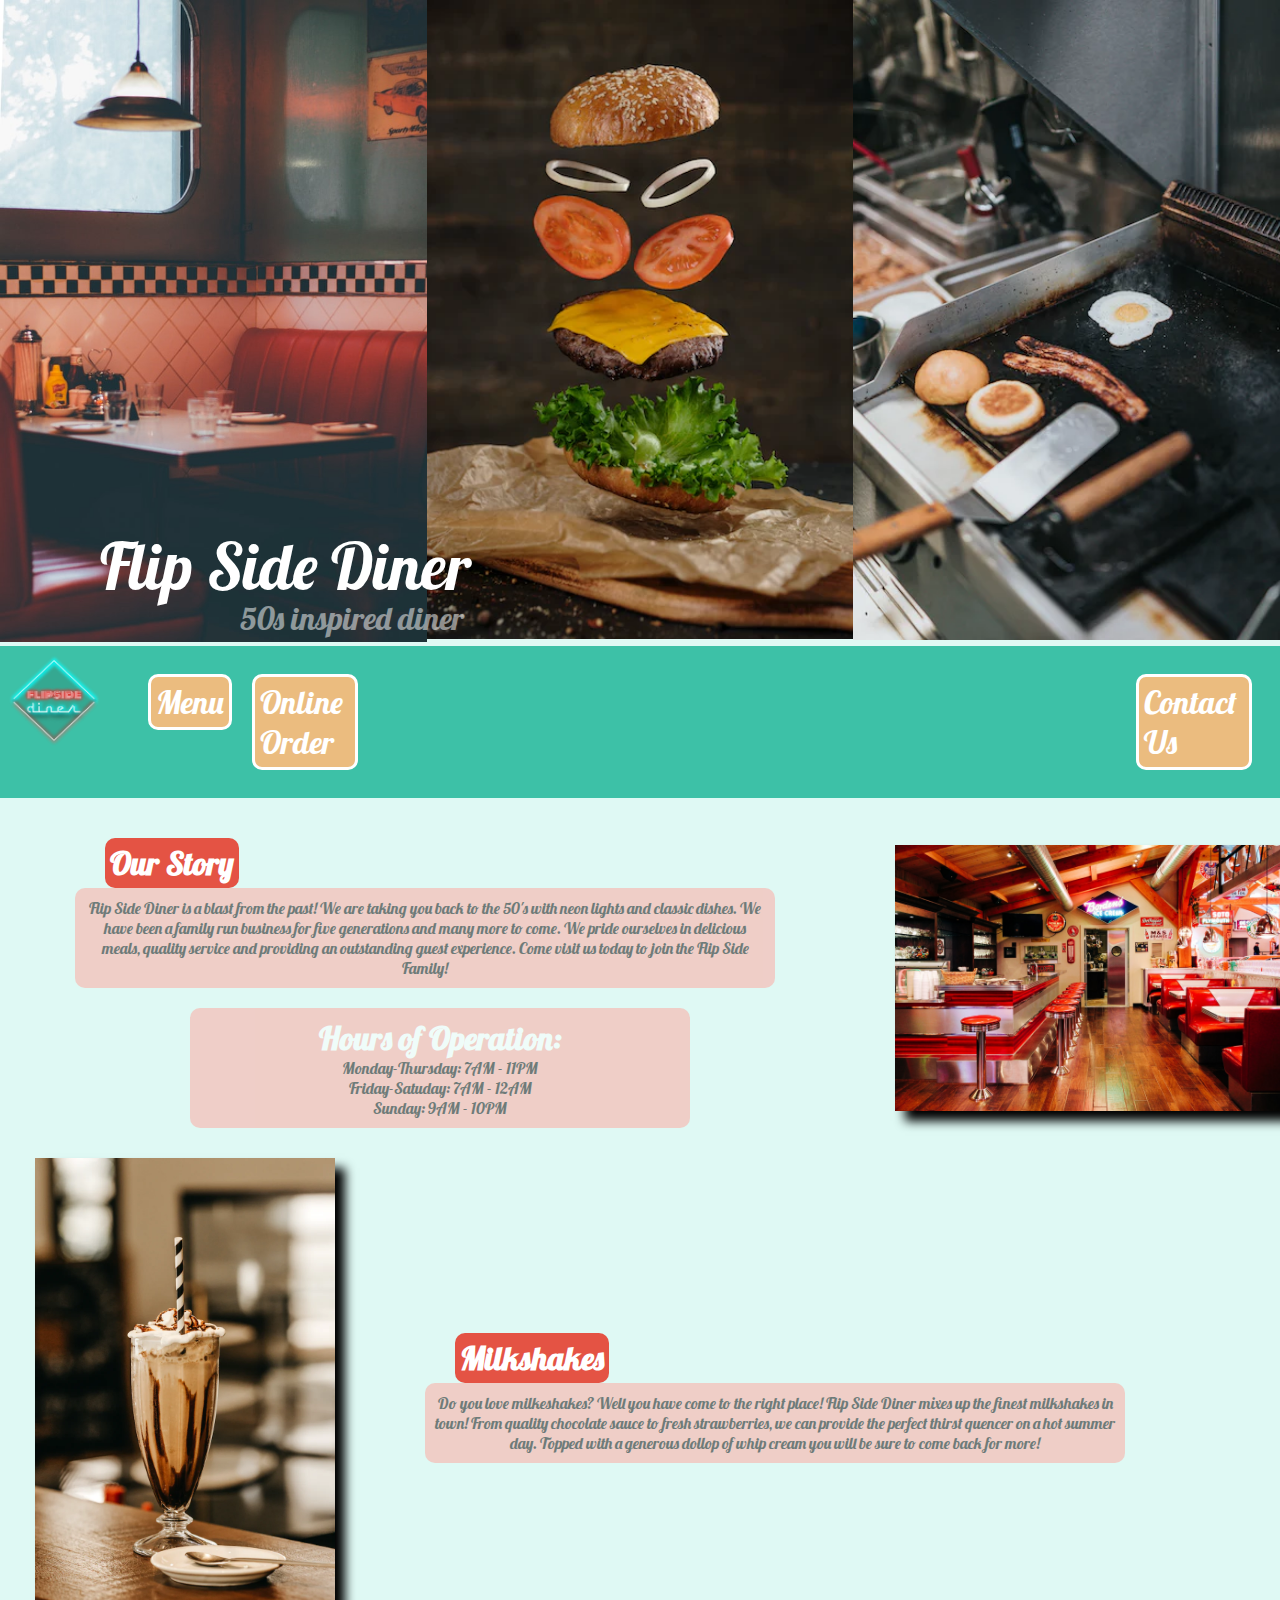
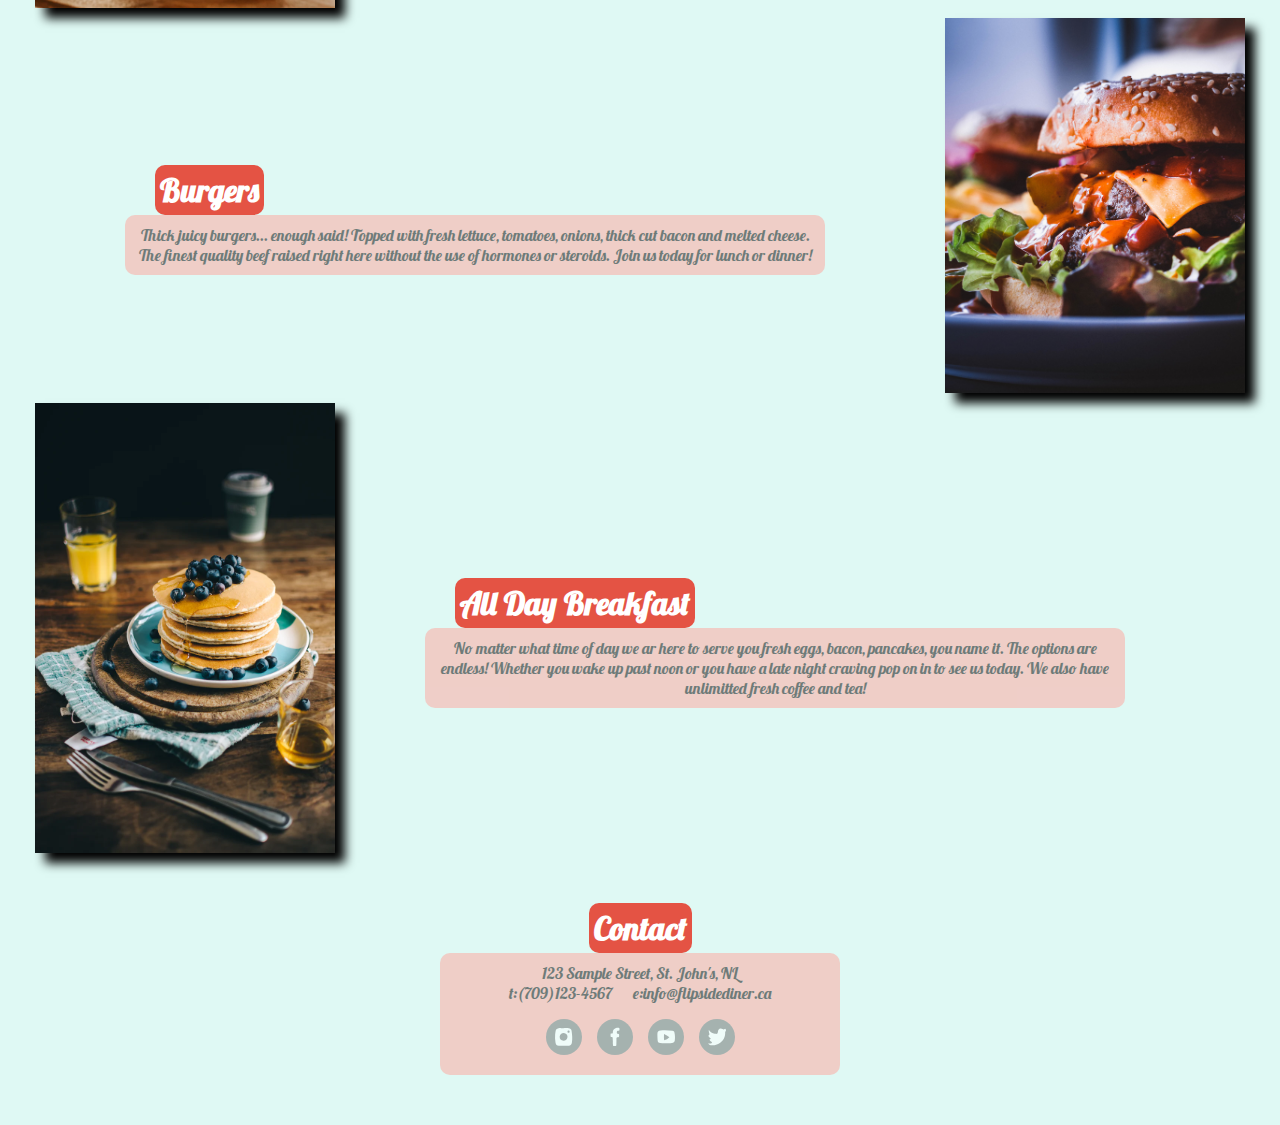
<file: index.html>
<!-- Sprint 1 - Team 3
Author: Laura Fry   Date: Feb 25, 2023 -->

<!DOCTYPE html>
<html lang="en">
  <head>
    <meta charset="UTF-8" />
    <meta http-equiv="X-UA-Compatible" content="IE=edge" />
    <meta name="viewport" content="width=device-width, initial-scale=1.0" />
    <title>Flip Side - Homepage</title>
    <link rel="stylesheet" href="../style/homepage.css" />
  </head>
  <body>
    <div class="imageContainer">
      <div>
        <img
          class="dinerPhoto"
          src="../images/dinerPhoto.jpeg"
          alt="Diner Photo"
        />
        <div class="title">Flip Side Diner</div>
        <div class="subTitle">50s inspired diner</div>
      </div>
      <div class="burgerPhoto">
        <img src="../images/burgerPhoto.webp" alt="Burger Photo" />
      </div>
      <div class="breakfastPhoto">
        <img src="../images/breakfastPhoto.webp" alt="Breakfast Photo" />
      </div>
    </div>
    <header class="header">
      <div id="logo">
        <img src="../images/FlipSideLogo.png" alt="Flip Side Logo" />
      </div>
      <div class="buttons">
        <div class="button"><a href="./pages/menu.html">Menu</a></div>
        <div class="button">
          <a href="../pages/ordering.html">Online Order</a>
        </div>
      </div>
      <div class="contactBox">
        <a href="#contactContainer">Contact Us</a>
      </div>
    </header>
    <main>
      <div class="infoBlock">
        <div class="block">
          <h2>Our Story</h2>
          <div class="textbox">
            <div>
              <p>
                Flip Side Diner is a blast from the past! We are taking you back
                to the 50's with neon lights and classic dishes. We have been a
                family run business for five generations and many more to come.
                We pride ourselves in delicious meals, quality service and
                providing an outstanding guest experience. Come visit us today
                to join the Flip Side Family!
              </p>
            </div>
          </div>
          <div class="hours">
            <h3>Hours of Operation:</h3>
            <p>
              Monday-Thursday: 7AM - 11PM <br />
              Friday-Satuday: 7AM - 12AM <br />
              Sunday: 9AM - 10PM
            </p>
          </div>
        </div>
        <img src="../images/dinerPhoto2.jpeg" alt="Diner Photo" width="400" />
      </div>
      <div class="infoBlock">
        <img
          src="../images/milkshakePhoto.webp"
          alt="Milkshake Photo"
          width="300"
        />
        <div class="block">
          <h2>Milkshakes</h2>
          <div class="textbox">
            <div>
              <p>
                Do you love milkeshakes? Well you have come to the right place!
                Flip Side Diner mixes up the finest milkshakes in town! From
                quality chocolate sauce to fresh strawberries, we can provide
                the perfect thirst quencer on a hot summer day. Topped with a
                generous dollop of whip cream you will be sure to come back for
                more!
              </p>
            </div>
          </div>
        </div>
      </div>
      <div class="infoBlock">
        <div class="block">
          <h2>Burgers</h2>
          <div class="textbox">
            <div>
              <p>
                Thick juicy burgers... enough said! Topped with fresh lettuce,
                tomatoes, onions, thick cut bacon and melted cheese. The finest
                quality beef raised right here without the use of hormones or
                steroids. Join us today for lunch or dinner!
              </p>
            </div>
          </div>
        </div>
        <img src="../images/burgerPhoto.jpeg" alt="Burger Photo" width="300" />
      </div>
      <div class="infoBlock">
        <img
          src="../images/pancakePhoto.webp"
          alt="Pancake Photo"
          width="300"
        />
        <div class="block">
          <h2>All Day Breakfast</h2>
          <div class="textbox">
            <div>
              <p>
                No matter what time of day we ar here to serve you fresh eggs,
                bacon, pancakes, you name it. The options are endless! Whether
                you wake up past noon or you have a late night craving pop on in
                to see us today. We also have unlimitted fresh coffee and tea!
              </p>
            </div>
          </div>
        </div>
      </div>
    </main>
    <footer>
      <div id="contactContainer">
        <h3>Contact</h3>
        <p>
          123 Sample Street, St. John's, NL <br />t:(709)123-4567 &nbsp; &nbsp;
          &nbsp; e:info@flipsidediner.ca <br />
          <img src="../images/icons/Instagram.svg" />
          <img src="../images/icons/Facebook.svg" />
          <img src="../images/icons/Youtube.svg" />
          <img src="../images/icons/Twitter.svg" />
        </p>
      </div>
    </footer>
  </body>
</html>
</file>
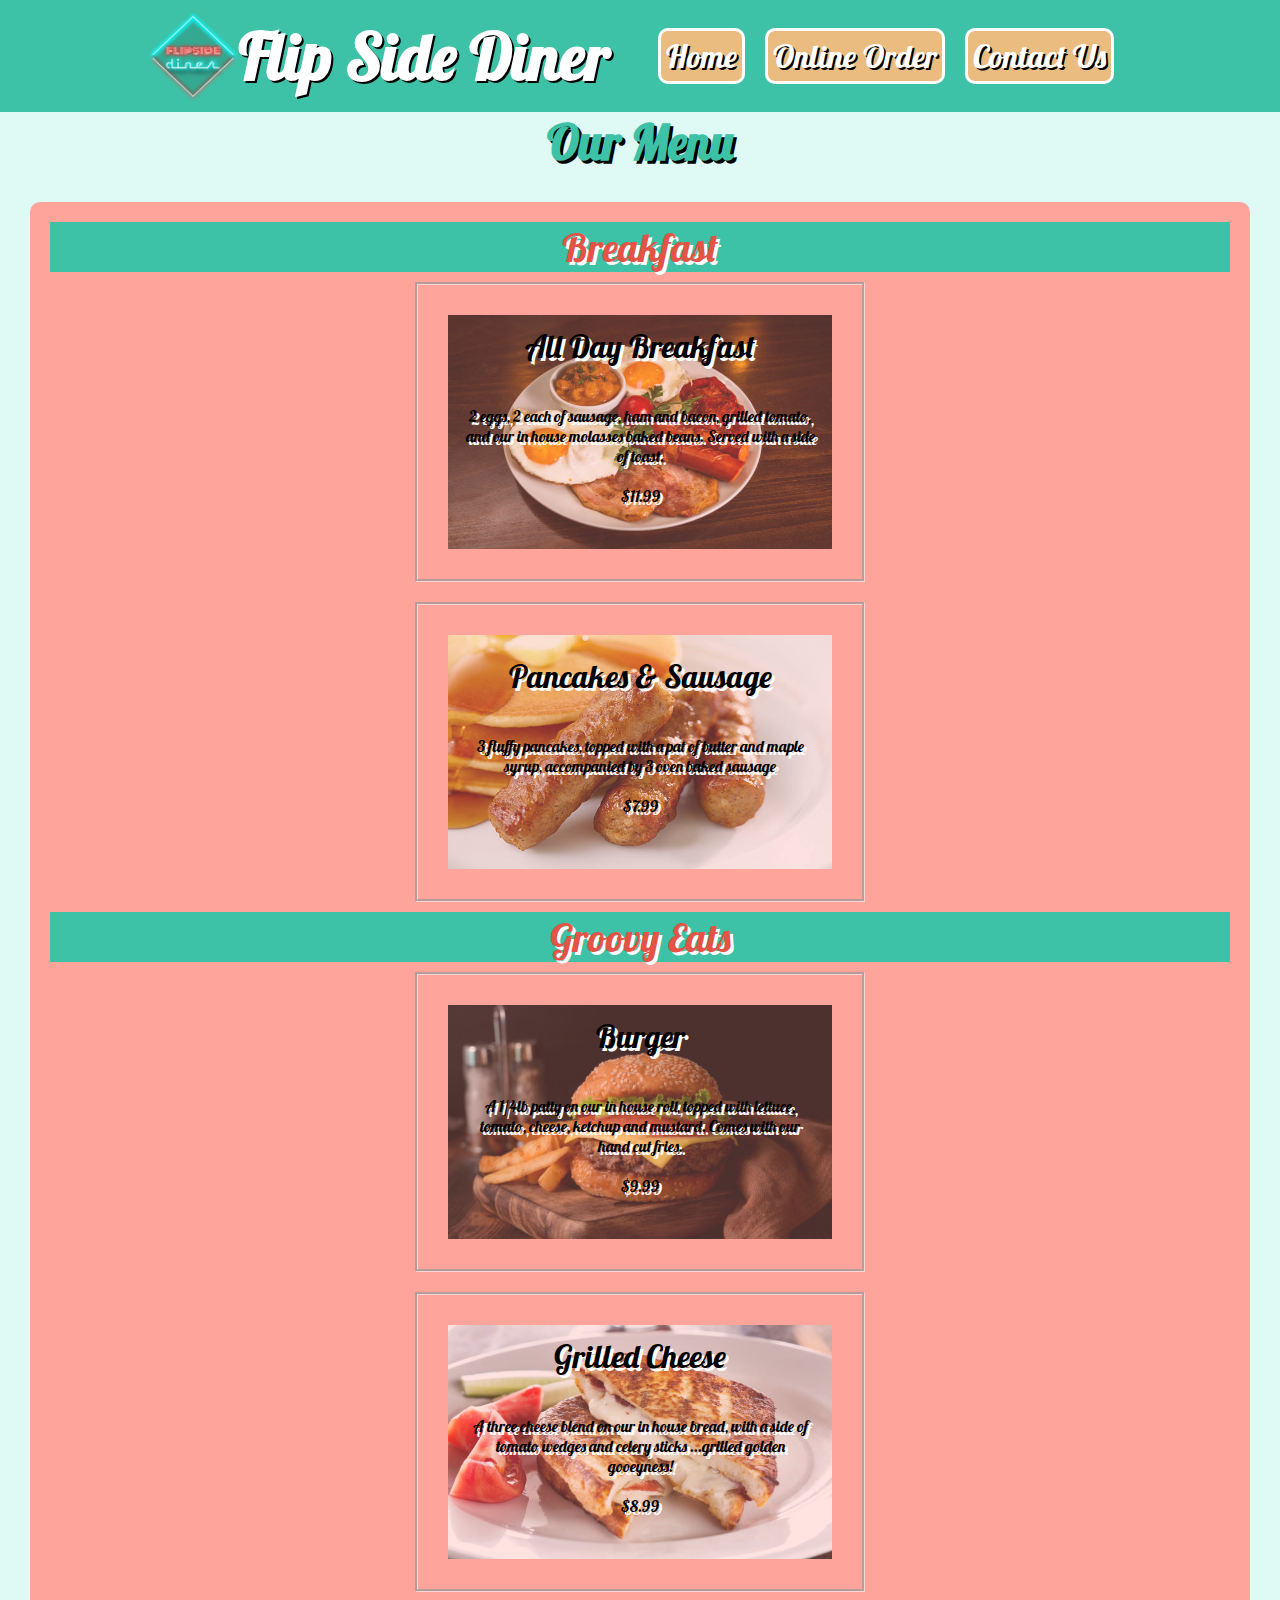
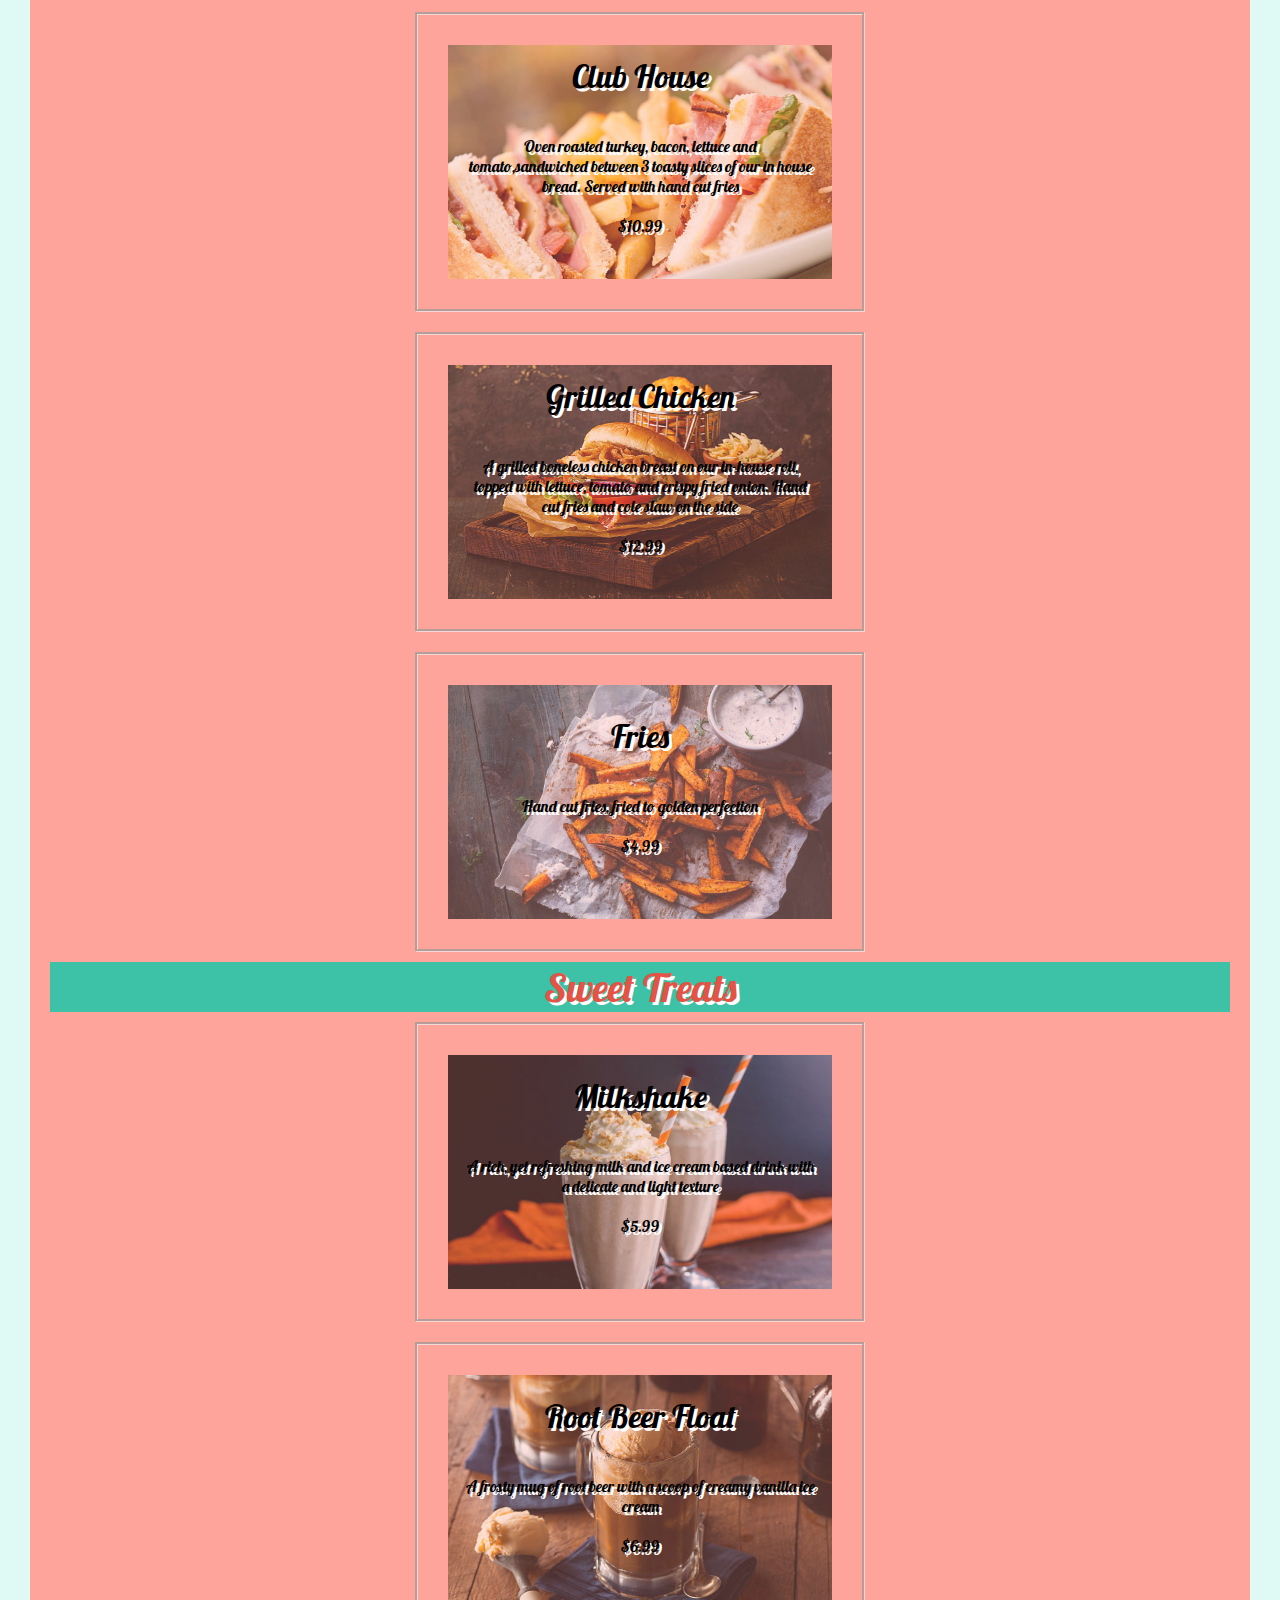
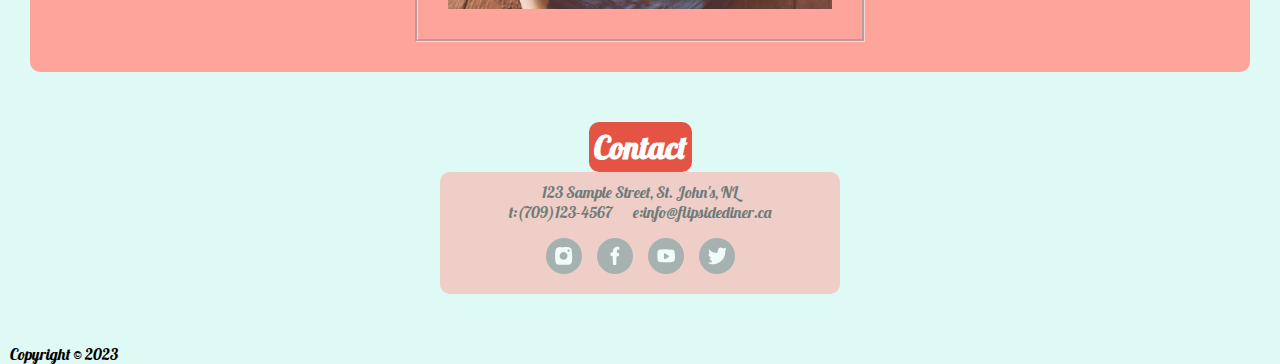
<file: pages/menu.html>
<!-- Sprint 1 - Team 3
Author: Kim Snow   Date: Feb 25, 2023 -->

<!DOCTYPE html>
<html lang="en">
  <head>
    <meta charset="UTF-8" />
    <meta http-equiv="X-UA-Compatible" content="IE=edge" />
    <meta name="viewport" content="width=device-width, initial-scale=1.0" />
    <title id="title1">Flip Side Diner</title>
    <link rel="stylesheet" href="../style/style.css" />
  </head>
  <body>
    <header id="top">
      <div id="logo">
        <img src="../images/FlipSideLogo.png" alt="Flip Side Logo" />
      </div>
      <h1 id="header1">Flip Side Diner</h1>
      <div id="justify-buttons">
        <div class="buttons">
          <div class="button"><a href="../index.html">Home</a></div>

          <div class="button">
            <a href="../pages/ordering.html">Online Order</a>
          </div>
          <div class="button">
            <a href="#contactContainer">Contact Us</a>
          </div>
        </div>
      </div>
    </header>

    <main>
      <h2 id="header2">Our Menu</h2>
      <div class="menuList">
        <header id="header3">Breakfast</header>
        <div class="food">
          <img
            class="pictures"
            src="../images/breakfast.jpg"
            alt="Plate of eggs, bacon and toast"
          />
          <div class="words">
            All Day Breakfast
            <br />
            <br />
            <p class="blurb">
              2 eggs, 2 each of sausage, ham and bacon, grilled tomato, and our
              in house molasses baked beans. Served with a side of toast.
              <br />
              <br />
              $11.99
            </p>
          </div>
        </div>
        <div class="food">
          <img
            class="pictures"
            src="../images/pancakes.jpg"
            alt="Plate of pancakes and sausage"
          />
          <div class="words">
            Pancakes & Sausage
            <br />
            <br />
            <p class="blurb">
              3 fluffy pancakes, topped with a pat of butter and maple syrup,
              accompanied by 3 oven baked sausage
              <br />
              <br />
              $7.99
            </p>
          </div>
        </div>

        <header id="header4">Groovy Eats</header>

        <div class="food">
          <img
            class="pictures"
            src="../images/burger.jpg"
            alt="Cutting board with Burger and Fries on it"
          />
          <div class="words">
            Burger
            <br />
            <br />
            <p class="blurb">
              A 1/4lb patty on our in house roll, topped with lettuce, tomato,
              cheese, ketchup and mustard. Comes with our hand cut fries.
              <br />
              <br />
              $9.99
            </p>
          </div>
        </div>

        <div class="food">
          <img
            class="pictures"
            src="../images/grilled-cheese.jpg"
            alt="Plate with a grilled cheese sandwich with tomato wedge and celery sticks"
          />
          <div class="words">
            Grilled Cheese
            <br />
            <br />
            <p class="blurb">
              A three cheese blend on our in house bread, with a side of tomato
              wedges and celery sticks ...grilled golden gooeyness!
              <br />
              <br />
              $8.99
            </p>
          </div>
        </div>

        <div class="food">
          <img
            class="pictures"
            src="../images/clubhouse.jpg"
            alt="Platter with clubhouse sandwich and fries"
          />
          <div class="words">
            Club House

            <br />
            <br />
            <p class="blurb">
              Oven roasted turkey, bacon, lettuce and tomato,sandwiched between
              3 toasty slices of our in house bread. Served with hand cut fries
              <br />
              <br />
              $10.99
            </p>
          </div>
        </div>

        <div class="food">
          <img
            class="pictures"
            src="../images/grilled-chicken.jpg"
            alt="Grilled Chicken sandwich and fries on a cutting board"
          />
          <div class="words">
            Grilled Chicken

            <br />
            <br />
            <p class="blurb">
              A grilled boneless chicken breast on our in-house roll, topped
              with lettuce, tomato and crispy fried onion. Hand cut fries and
              cole slaw on the side
              <br />
              <br />
              $12.99
            </p>
          </div>
        </div>

        <div class="food">
          <img
            class="pictures"
            src="../images/fries.jpg"
            alt="Picture of homemade, hand-cut fries"
          />
          <div class="words">
            Fries
            <br />
            <br />
            <p class="blurb">
              Hand cut fries, fried to golden perfection
              <br />
              <br />
              $4.99
            </p>
          </div>
        </div>

        <header id="header5">Sweet Treats</header>

        <div class="food">
          <img
            class="pictures"
            src="../images/vintage-milk.jpg"
            alt="Picture shows a vintage looking milkshake"
          />
          <div class="words">
            Milkshake
            <br />
            <br />
            <p class="blurb">
              A rich, yet refreshing milk and ice cream based drink with a
              delicate and light texture
              <br />
              <br />
              $5.99
            </p>
          </div>
        </div>

        <div class="food">
          <img
            class="pictures"
            src="../images/rb-float.jpg"
            alt="A mug containing a root beer float, scoop of ice cream next to it"
          />
          <div class="words">
            Root Beer Float
            <br />
            <br />
            <p class="blurb">
              A frosty mug of root beer with a scoop of creamy vanilla ice cream
              <br />
              <br />
              $6.99
            </p>
          </div>
          <p></p>
        </div>
      </div>
    </main>
    <footer>
      <div id="contactContainer">
        <h3>Contact</h3>
        <p>
          123 Sample Street, St. John's, NL <br />t:(709)123-4567 &nbsp; &nbsp;
          &nbsp; e:info@flipsidediner.ca <br />
          <img src="../images/icons/Instagram.svg" />
          <img src="../images/icons/Facebook.svg" />
          <img src="../images/icons/Youtube.svg" />
          <img src="../images/icons/Twitter.svg" />
        </p>
      </div>
      <p id="foot">Copyright &copy; 2023</p>
    </footer>
  </body>
</html>
</file>
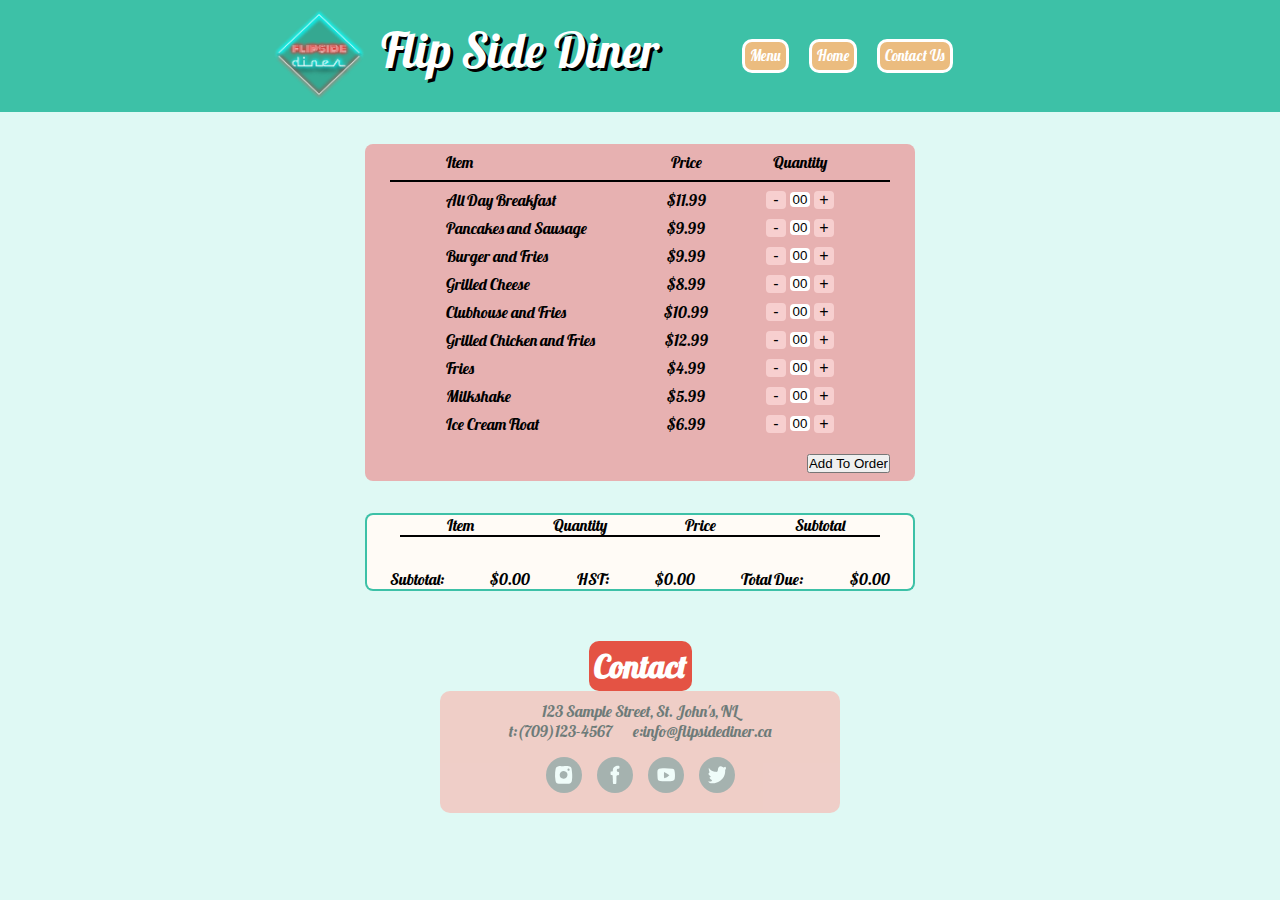
<file: pages/ordering.html>
<!-- Sprint 1 - Team 3
Author: Glen Sturge   Date: Feb 25, 2023 -->

<!DOCTYPE html>
<html lang="en">
  <head>
    <meta charset="UTF-8" />
    <meta http-equiv="X-UA-Compatible" content="IE=edge" />
    <meta name="viewport" content="width=device-width, initial-scale=1.0" />
    <title>Flip Side - Ordering</title>
    <link rel="stylesheet" href="../style/ordering.css" />
  </head>
  <body>
    <header>
      <div id="header-block">
        <div id="logo">
          <img src="../images/FlipSideLogo.png" alt="Flip Side Logo" />
        </div>
        <div id="name">Flip Side Diner</div>
        <div class="buttons">
          <div class="button"><a href="./menu.html">Menu</a></div>
          <!--Change to link when menu page added-->
          <div class="button">
            <a href="../index.html">Home</a>
          </div>
          <div class="button">
            <a href="#contactContainer">Contact Us</a>
          </div>
        </div>
      </div>
    </header>
    <main>
      <div id="order-form">
        <form id="form1">
          <div class="box">
            <div class="label">Item</div>
            <div class="price">Price</div>
            <div id="qty">Quantity</div>
          </div>
          <hr />
          <div class="box">
            <div class="label"><label for="name">All Day Breakfast</label></div>
            <div class="price">$11.99</div>
            <div class="dec button">-</div>
            <input
              type="text"
              name="qty"
              id="1"
              value="00"
              class="input-field"
            />
            <div class="inc button">+</div>
          </div>
          <div class="box">
            <div class="label">
              <label for="name">Pancakes and Sausage</label>
            </div>
            <div class="price">$9.99</div>
            <div class="dec button">-</div>
            <input
              type="text"
              name="qty"
              id="2"
              value="00"
              class="input-field"
            />
            <div class="inc button">+</div>
          </div>
          <div class="box">
            <div class="label"><label for="name">Burger and Fries</label></div>
            <div class="price">$9.99</div>
            <div class="dec button">-</div>
            <input
              type="text"
              name="qty"
              id="3"
              value="00"
              class="input-field"
            />
            <div class="inc button">+</div>
          </div>
          <div class="box">
            <div class="label">
              <label for="name">Grilled Cheese</label>
            </div>
            <div class="price">$8.99</div>
            <div class="dec button">-</div>
            <input
              type="text"
              name="qty"
              id="4"
              value="00"
              class="input-field"
            />
            <div class="inc button">+</div>
          </div>
          <div class="box">
            <div class="label">
              <label for="name">Clubhouse and Fries</label>
            </div>
            <div class="price">$10.99</div>
            <div class="dec button">-</div>
            <input
              type="text"
              name="qty"
              id="5"
              value="00"
              class="input-field"
            />
            <div class="inc button">+</div>
          </div>
          <div class="box">
            <div class="label">
              <label for="name">Grilled Chicken and Fries</label>
            </div>
            <div class="price">$12.99</div>
            <div class="dec button">-</div>
            <input
              type="text"
              name="qty"
              id="6"
              value="00"
              class="input-field"
            />
            <div class="inc button">+</div>
          </div>
          <div class="box">
            <div class="label"><label for="name">Fries</label></div>
            <div class="price">$4.99</div>
            <div class="dec button">-</div>
            <input
              type="text"
              name="qty"
              id="7"
              value="00"
              class="input-field"
            />
            <div class="inc button">+</div>
          </div>
          <div class="box">
            <div class="label"><label for="name">Milkshake</label></div>
            <div class="price">$5.99</div>
            <div class="dec button">-</div>
            <input
              type="text"
              name="qty"
              id="8"
              value="00"
              class="input-field"
            />
            <div class="inc button">+</div>
          </div>
          <div class="box">
            <div class="label"><label for="name">Ice Cream Float</label></div>
            <div class="price">$6.99</div>
            <div class="dec button">-</div>
            <input
              type="text"
              name="qty"
              id="9"
              value="00"
              class="input-field"
            />
            <div class="inc button">+</div>
          </div>

          <div id="submit"><input type="submit" value="Add To Order" /></div>
        </form>
      </div>

      <div id="pre-order">
        <!-- <p>Please fill in all the fields</p> -->
        <table>
          <thead id="rec-head">
            <th class="receipt">Item</th>
            <th class="receipt">Quantity</th>
            <th class="receipt">Price</th>
            <th class="receipt">Subtotal</th>
          </thead>
          <tbody id="list">
            <!-- <tr><td>Item</td>Quantity<td></td><td>Price</td><td>Subtotal</td></tr> -->
          </tbody>
        </table>
      </div>
      <div id="totals">
        Subtotal:
        <div id="subtotal">$0.00</div>
        HST:
        <div id="hst">$0.00</div>
        Total Due:
        <div id="due">$0.00</div>
      </div>
    </main>
    <footer>
      <div id="contactContainer">
        <h3>Contact</h3>
        <p>
          123 Sample Street, St. John's, NL <br />t:(709)123-4567 &nbsp; &nbsp;
          &nbsp; e:info@flipsidediner.ca <br />
          <img src="../images/icons/Instagram.svg" />
          <img src="../images/icons/Facebook.svg" />
          <img src="../images/icons/Youtube.svg" />
          <img src="../images/icons/Twitter.svg" />
        </p>
      </div>
    </footer>
    <script src="../scripts/ordering.js"></script>
  </body>
</html>
</file>
<file: style/homepage.css>
/* Sprint 1 - Team 3
Author: Laura Fry   Date: Feb 25, 2023 */

@import url("https://fonts.googleapis.com/css2?family=EB+Garamond&family=Lobster&family=Raleway&family=Roboto:wght@300&display=swap");

* {
  padding: 0;
  margin: 0;
  box-sizing: border-box;
}

body {
  background-color: rgb(223, 249, 244);
  font-family: "Lobster", cursive;
}

.imageContainer img {
  width: 428.33px;
  height: 600px;
}

.imageContainer {
  display: flex;
  flex-direction: row;
  justify-content: center;
  position: relative;
  text-align: center;
  color: white;
}

.title {
  font-size: 4em;
  position: absolute;
  bottom: 40px;
  left: 100px;
}

.subTitle {
  font-size: 2em;
  opacity: 50%;
  position: absolute;
  bottom: 8px;
  left: 240px;
}

header {
  display: flex;
  flex-wrap: nowrap;
  color: white;
  font-size: 2em;
  background-color: rgb(61, 193, 167);
  padding: 0px;
}

header img {
  padding-left: 8px;
  padding-top: 8px;
  height: 100px;
  width: 100px;
}

.buttons {
  display: flex;
  justify-content: space-between;
  margin: 28px;
  width: fit-content;
}

.button {
  background-color: #ebbc7f;
  width: fit-content;
  height: fit-content;
  border-radius: 10px;
  border-style: solid;
  margin-left: 20px;
  padding: 5px;
}

.contactBox {
  background-color: #ebbc7f;
  height: fit-content;
  padding: 5px;
  margin: 28px 28px 28px 750px;
  border-radius: 10px;
  border-style: solid;
}

a {
  color: white;
  text-decoration: none;
}

a:hover {
  text-decoration: underline;
}

h2 {
  color: white;
  font-size: 2em;
  background-color: #e45344;
  width: fit-content;
  border-radius: 10px;
  text-align: center;
  margin-top: 30px;
  margin-left: 120px;
  padding: 5px;
}

.infoBlock {
  display: flex;
  justify-content: center;
  align-items: center;
  margin-top: 10px;
}

.textbox {
  background-color: #ffa49b;
  opacity: 50%;
  margin-right: 120px;
  margin-left: 90px;
  padding: 10px;
  border-radius: 10px;
  width: 700px;
  height: fit-content;
  text-align: center;
}

h3 {
  font-size: 2em;
  color: white;
}

.hours {
  background-color: #ffa49b;
  opacity: 50%;
  margin: auto;
  margin-top: 20px;
  margin-bottom: 20px;
  padding: 10px;
  border-radius: 10px;
  width: 500px;
  height: fit-content;
  text-align: center;
}

.infoBlock2 {
  display: flex;
  justify-content: center;
  align-items: center;
  margin-top: 30px;
}

main img {
  box-shadow: 10px 10px 10px;
}

#contactContainer h3 {
  background-color: #e45344;
  width: fit-content;
  border-radius: 10px;
  color: white;
  font-size: 2em;
  margin: auto;
  margin-top: 50px;
  padding: 5px;
}

#contactContainer p {
  background-color: #ffa49b;
  opacity: 50%;
  width: 400px;
  text-align: center;
  border-radius: 10px;
  margin: auto;
  margin-bottom: 50px;
  padding-top: 10px;
  padding-bottom: 10px;
}

#contactContainer img {
  padding: 6px;
  margin-top: 10px;
}

/* For desktop page shrinking */
@media only screen and (max-width: 1285px) {
  .imageContainer img {
    max-width: 100%;
    height: auto;
  }
}

@media only screen and (max-width: 1250px) {
  .contactBox {
    margin: auto;
  }

  .textbox {
    margin: auto;
    margin-bottom: 20px;
    width: auto;
  }

  .infoBlock {
    display: flex;
    flex-wrap: wrap;
  }
}

/* For iPhones */

@media only screen and (max-width: 414px) {
  .burgerPhoto {
    display: none;
  }

  .breakfastPhoto {
    display: none;
  }

  .title {
    font-size: 3.5em;
    left: 70px;
  }

  .subTitle {
    font-size: 2em;
    left: 160px;
  }

  .buttons {
    font-size: 0.7em;
    margin-left: 5px;
    width: fit-content;
  }

  .contactBox {
    font-size: 0.7em;
  }

  h2 {
    margin: auto;
    margin-top: 20px;
  }
}
</file>
<file: style/style.css>
/* Sprint 1 - Team 3
Author: Kim Snow   Date: Feb 25, 2023 */

@import url("https://fonts.googleapis.com/css2?family=EB+Garamond&family=Lobster&family=Raleway&family=Roboto:wght@300&display=swap");

* {
  padding: 0;
  margin: 0;
  box-sizing: border-box;
}

body {
  background-color: rgb(223, 249, 244);
  font-family: "Lobster", cursive;
}

header {
  display: flex;
  flex-wrap: nowrap;
  color: white;
  font-size: 2em;
  background-color: rgb(61, 193, 167);
  padding: 0px;
  text-shadow: 2px 2px black;
}

header img {
  padding-left: 8px;
  padding-top: 8px;
  height: 100px;
  width: 100px;
}

#top {
  display: flex;
  justify-content: center;
  align-items: center;
}

#justify-buttons {
  display: flex;
  justify-content: flex-end;
  align-items: center;
}
.buttons {
  display: flex;
  justify-content: space-between;
  margin: 28px;
  width: fit-content;
}

.buttons a {
  text-decoration: none;
  color: white;
}

.button {
  background-color: #ebbc7f;
  width: fit-content;
  height: fit-content;
  border-radius: 10px;
  border-style: solid;
  margin-left: 20px;
  padding: 5px;
}

#header2 {
  display: flex;
  justify-content: center;
  color: #3dc1a7;
  font-size: 3em;
  padding: 0px;
  text-shadow: 3px 3px #000000;
}
#header3 {
  display: flex;
  justify-content: center;
  font-size: 2.5em;
  text-shadow: 3px 3px white;
  color: #e45344;
}

.menuList {
  background-color: #ffa49b;
  margin: 30px;
  padding: 20px;
  border-radius: 10px;
}

.pictures {
  display: flex;
  justify-content: center;
  margin: auto;
  padding: 30px;
  height: 300px;
  width: 450px;
  position: relative;
  text-align: center;
  opacity: 0.7;
  border-style: groove;
}

.food {
  position: relative;
  text-align: center;
  color: white;
  padding: 10px;
}

.words {
  position: absolute;
  top: 45%;
  left: 50%;
  transform: translate(-50%, -50%);
  font-size: 2em;
  text-shadow: 3px 3px white;
  padding: 15px;
  color: black;
}

.blurb {
  font-size: 0.5em;
  width: 350px;
}

#header4 {
  display: flex;
  justify-content: space-evenly;
  font-size: 2.5em;
  text-shadow: 3px 3px white;
  color: #e45344;
}

#header5 {
  display: flex;
  justify-content: space-evenly;
  font-size: 2.5em;
  text-shadow: 3px 3px white;
  color: #e45344;
}

#contactContainer h3 {
  background-color: #e45344;
  width: fit-content;
  border-radius: 10px;
  color: white;
  font-size: 2em;
  margin: auto;
  margin-top: 50px;
  padding: 5px;
}

#contactContainer p {
  background-color: #ffa49b;
  opacity: 50%;
  width: 400px;
  text-align: center;
  border-radius: 10px;
  margin: auto;
  margin-bottom: 50px;
  padding-top: 10px;
  padding-bottom: 10px;
}

#contactContainer img {
  padding: 6px;
  margin-top: 10px;
}

#foot {
  display: flex;
  flex-direction: column;
  justify-content: flex-end;
  padding-left: 10px;
}

/* MEDIA QUERIES */

@media only screen and (max-width: 1285px) {
  .imageContainer img {
    max-width: 100%;
    height: auto;
  }
}

@media only screen and (max-width: 1250px) {
  .contactBox {
    margin: auto;
  }
}

/* For iPhones */

@media only screen and (max-width: 600px) {
  #top {
    font-size: 1em;
    flex-direction: column;
    align-items: center;
  }
  .menuList {
    background-color: #ffa49b;
    margin: auto;
    padding: auto;
    border-radius: 10px;
  }
  .food {
    position: relative;
    text-align: center;
    color: white;
    padding: 10px;
    font-size: 0.7em;
  }
  .pictures {
    padding: 5px;
    width: 100%;
    height: 100%;
  }

  .blurb {
    font-size: 0.6em;
    width: 225px;
  }
}
</file>
<file: style/ordering.css>
/* Sprint 1 - Team 3
Author: Glen Sturge   Date: Feb 25, 2023 */

@import url("https://fonts.googleapis.com/css2?family=EB+Garamond&family=Lobster&family=Raleway&family=Roboto:wght@300&display=swap");

* {
  padding: 0;
  margin: 0;
  box-sizing: border-box;
}

body {
  background-color: rgb(223, 249, 244);
  font-family: "Lobster", cursive;
}

header {
  display: flex;
  justify-content: center;
  flex-wrap: nowrap;
  color: white;
  font-size: 3em;
  background-color: rgb(61, 193, 167);
  padding: 0px;
}

#header-block {
  display: flex;
}

#name {
  text-shadow: 3px 3px black;
  padding-left: 16px;
  padding-top: 20px;
}

header img {
  padding-left: 8px;
  padding-top: 8px;
  height: 100px;
  width: 100px;
}

header .buttons {
  display: flex;
  justify-content: center;
  align-items: center;
  margin: 28px;
  width: 300px;
}

header .button {
  background-color: #ebbc7f;
  width: fit-content;
  height: fit-content;
  font-size: 0.3em;
  border-radius: 10px;
  border-style: solid;
  margin-left: 20px;
  padding: 5px;
}

header a {
  color: white;
  text-decoration: none;
}

main {
  display: flex;
  flex-direction: column;
  justify-content: center;
  align-items: center;
}

#order-form {
  border-radius: 8px;
  margin-top: 32px;
  background-color: rgb(231, 177, 177);
  width: 550px;
  height: auto;
  display: flex;
  align-items: center;
  justify-content: center;
  flex-direction: column;
}

.box {
  width: 500px;
  margin: 8px 0;
  display: flex;
  align-items: center;
  justify-content: center;
}

.box .label,
.price {
  width: 160px;
  /* border: 1px solid red; */
}

.box .price {
  text-align: center;
}

.box input {
  width: 20px;
  margin: 0 4px;
  border-radius: 4px;
  border: none;
  text-align: center;
}

.box .button:active {
  background-color: grey;
}

.dec,
.inc {
  font-family: sans-serif;
  background-color: rgb(247, 207, 207);
  width: 20px;
  border-radius: 4px;
  text-align: center;
}

#submit {
  display: flex;
  justify-content: flex-end;
  margin-top: 20px;
  margin-bottom: 8px;
}

hr {
  height: 1.5px;
  border-width: 0;
  color: black;
  background-color: black;
}

.box #qty {
  text-align: center;
  width: 68px;
}

#pre-order,
#totals {
  display: flex;
  justify-content: space-around;
  border: 2px solid rgb(61, 193, 167);
  background-color: rgb(255, 251, 246);
  width: 550px;
  height: auto;
}

#pre-order {
  margin-top: 32px;
  border-radius: 8px 8px 0 0;
  border-bottom: none;
}

#totals {
  padding-top: 32px;
  border-radius: 0 0 8px 8px;
  border-top: none;
}

.receipt {
  width: 120px;
}

table {
  margin: auto;
  border-collapse: collapse;
}

table thead th {
  font-weight: normal;
  border-bottom: 2px solid #000;
}

td {
  text-align: center;
}

#contactContainer h3 {
  background-color: #e45344;
  width: fit-content;
  border-radius: 10px;
  color: white;
  font-size: 2em;
  margin: auto;
  margin-top: 50px;
  padding: 5px;
}

#contactContainer p {
  background-color: #ffa49b;
  opacity: 50%;
  width: 400px;
  text-align: center;
  border-radius: 10px;
  margin: auto;
  margin-bottom: 50px;
  padding-top: 10px;
  padding-bottom: 10px;
}

#contactContainer img {
  padding: 6px;
  margin-top: 10px;
}

@media only screen and (max-width: 1250px) {
  #name {
    font-size: 1em;
    padding-left: 25px;
  }

  #logo img {
    width: 75px;
    height: inherit;
  }

  hr {
    margin: 24px;
  }

  #pre-order,
  #totals,
  #order-form {
    width: 500px;
    margin: none;
  }

  #pre-order,
  #totals {
    font-size: 0.75em;
    padding-left: 35px;
    padding-right: 35px;
  }

  #submit {
    justify-content: center;
  }

  header .buttons {
    width: fit-content;
  }

  .box .label,
  .price {
    width: 100px;
    justify-content: space-between;
  }
}

/* For iPhones */

@media only screen and (max-width: 414px) {
  #name {
    font-size: 0.5em;
  }

  #logo {
    width: 100px;
    height: 100px;
  }

  #logo img {
    height: 100px;
    width: inherit;
  }

  #pre-order,
  #totals,
  #order-form {
    width: 414px;
    margin: none;
  }

  #pre-order,
  #totals {
    font-size: 0.75em;
    padding-left: 15%;
    padding-right: 15%;
  }

  #submit {
    justify-content: center;
  }

  #header-block {
    flex-direction: column;
    align-items: center;
  }

  header .buttons {
    width: fit-content;
  }

  .box .label,
  .price {
    width: 100px;
    justify-content: space-between;
  }

  #contactContainer {
    width: 414px;
    justify-content: center;
    align-items: center;
    font-size: 0.8em;
  }

  #contactContainer p {
    width: 350px;
    justify-content: center;
  }

  #footer {
    margin: autonone;
  }
}
</file>
